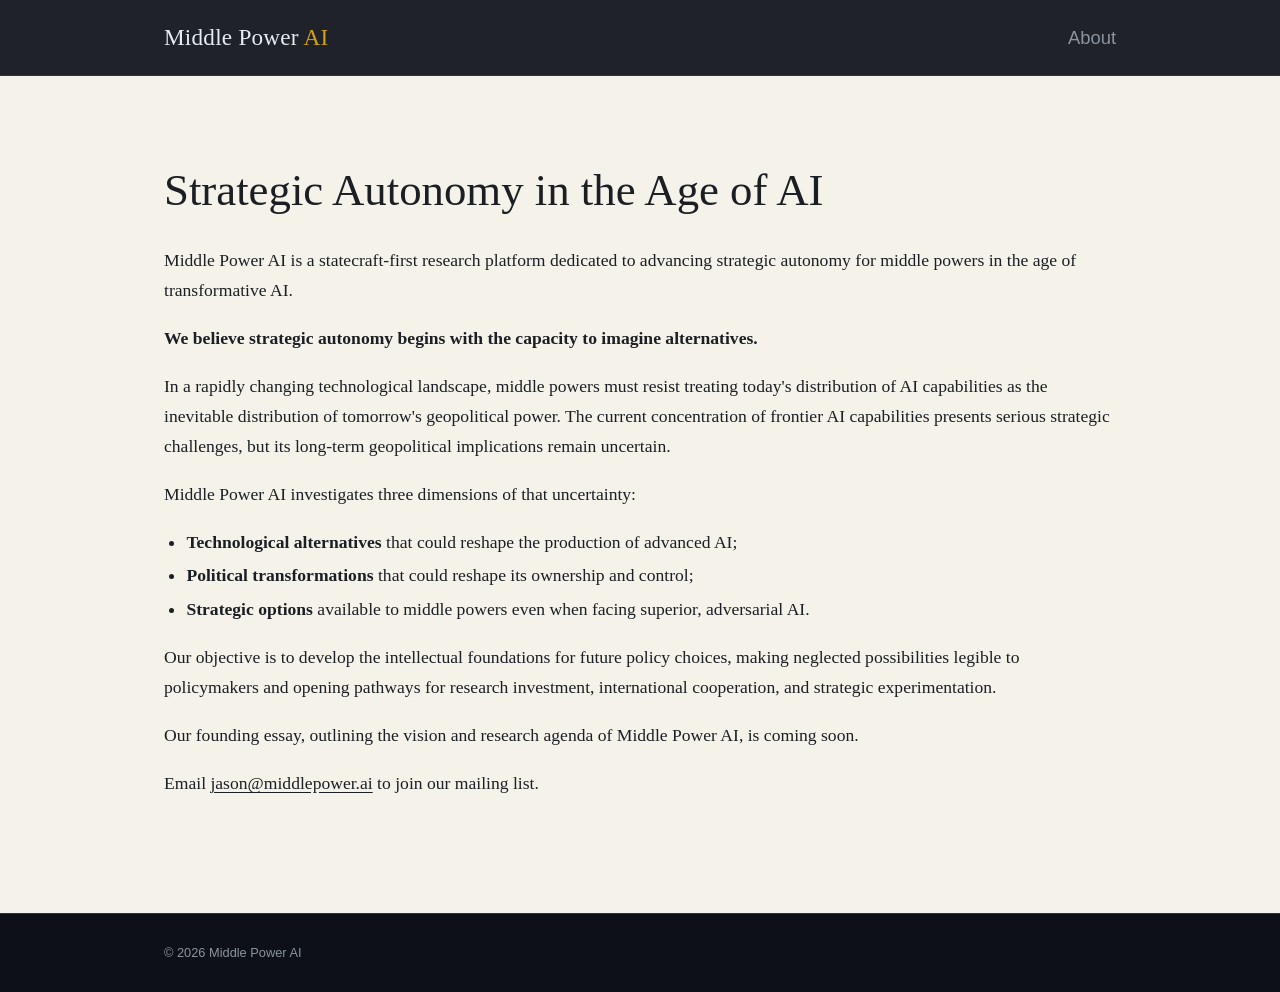
<file: index.html>
<!DOCTYPE html>
<html lang="en">
<head>
<meta charset="UTF-8">
<meta name="viewport" content="width=device-width, initial-scale=1.0">
<title>Middle Power AI - Strategic Autonomy in the Age of AI</title>
<meta name="description" content="Middle Power AI is a statecraft-first research platform dedicated to advancing strategic autonomy for middle powers in the age of transformative AI.">
<link rel="stylesheet" href="styles.css?v=4">
</head>
<body>

<header>
  <div class="nav">
    <a class="logo" href="index.html">Middle Power <em>AI</em></a>
    <nav>
      <ul>
        <li><a href="about.html">About</a></li>
      </ul>
    </nav>
  </div>
</header>

<main>
  <div class="copy">
    <h1>Strategic Autonomy in the Age of AI</h1>
    <p>Middle Power AI is a statecraft-first research platform dedicated to advancing strategic autonomy for middle powers in the age of transformative AI.</p>
    <p><strong>We believe strategic autonomy begins with the capacity to imagine alternatives.</strong></p>
    <p>In a rapidly changing technological landscape, middle powers must resist treating today's distribution of AI capabilities as the inevitable distribution of tomorrow's geopolitical power. The current concentration of frontier AI capabilities presents serious strategic challenges, but its long-term geopolitical implications remain uncertain.</p>
    <p>Middle Power AI investigates three dimensions of that uncertainty:</p>
    <ul>
      <li><strong>Technological alternatives</strong> that could reshape the production of advanced AI;</li>
      <li><strong>Political transformations</strong> that could reshape its ownership and control;</li>
      <li><strong>Strategic options</strong> available to middle powers even when facing superior, adversarial AI.</li>
    </ul>
    <p>Our objective is to develop the intellectual foundations for future policy choices, making neglected possibilities legible to policymakers and opening pathways for research investment, international cooperation, and strategic experimentation.</p>
    <p>Our founding essay, outlining the vision and research agenda of Middle Power AI, is coming soon.</p>
    <p>Email <a href="mailto:jason@middlepower.ai">jason@middlepower.ai</a> to join our mailing list.</p>
  </div>
</main>

<footer><div>&copy; 2026 Middle Power AI</div></footer>

</body>
</html>
</file>
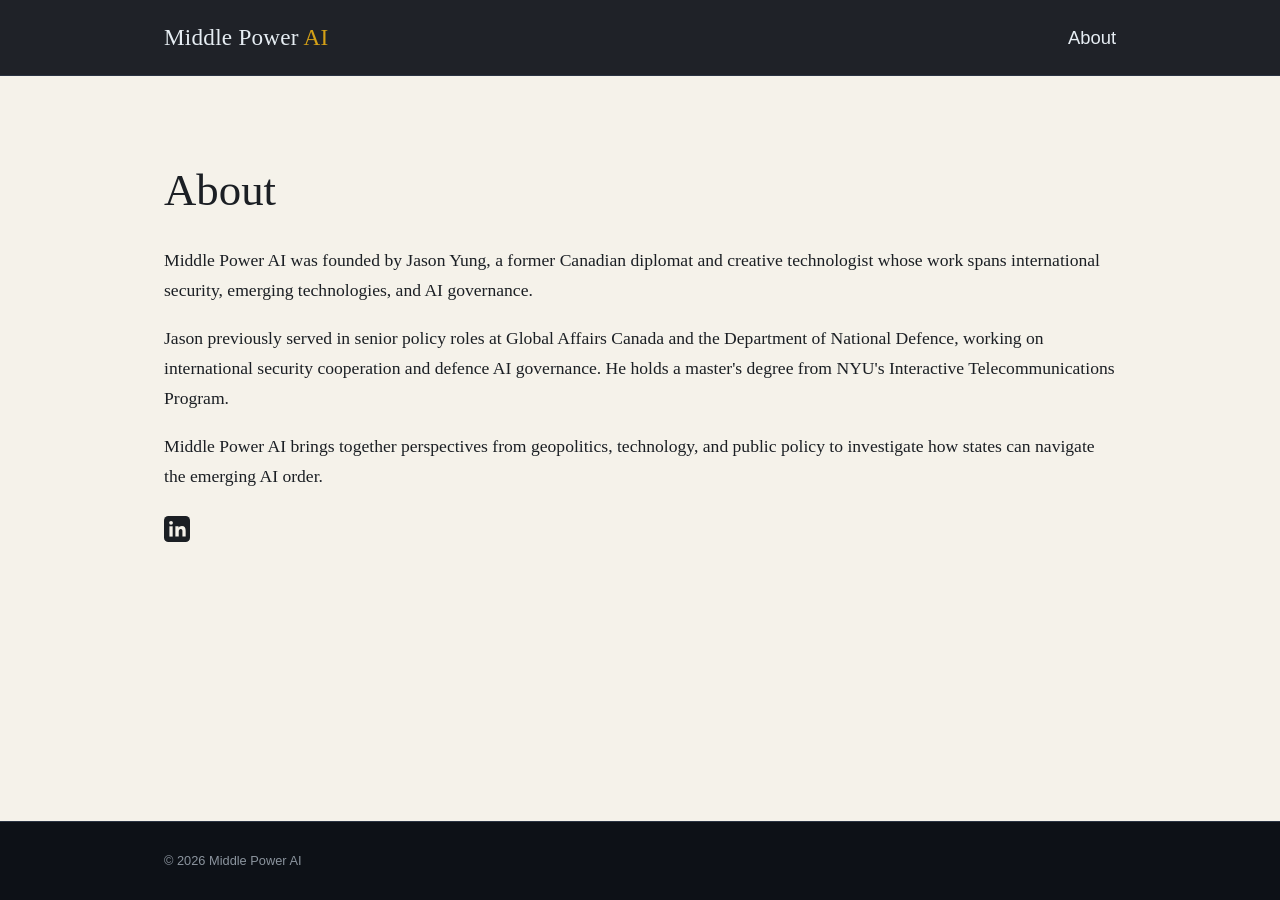
<file: about.html>
<!DOCTYPE html>
<html lang="en">
<head>
<meta charset="UTF-8">
<meta name="viewport" content="width=device-width, initial-scale=1.0">
<title>About - Middle Power AI</title>
<meta name="description" content="Middle Power AI was founded by Jason Yung, a former Canadian diplomat and creative technologist whose work spans international security, emerging technologies, and AI governance.">
<link rel="stylesheet" href="styles.css?v=4">
</head>
<body>

<header>
  <div class="nav">
    <a class="logo" href="index.html">Middle Power <em>AI</em></a>
    <nav>
      <ul>
        <li><a href="about.html" aria-current="page">About</a></li>
      </ul>
    </nav>
  </div>
</header>

<main>
  <div class="copy">
    <h1>About</h1>
    <p>Middle Power AI was founded by Jason Yung, a former Canadian diplomat and creative technologist whose work spans international security, emerging technologies, and AI governance.</p>
    <p>Jason previously served in senior policy roles at Global Affairs Canada and the Department of National Defence, working on international security cooperation and defence AI governance. He holds a master's degree from NYU's Interactive Telecommunications Program.</p>
    <p>Middle Power AI brings together perspectives from geopolitics, technology, and public policy to investigate how states can navigate the emerging AI order.</p>
    <a class="social" href="https://www.linkedin.com/in/jasonyungnyc/" target="_blank" rel="noopener" aria-label="Jason Yung on LinkedIn">
      <svg viewBox="0 0 24 24" width="26" height="26" aria-hidden="true">
        <rect width="24" height="24" rx="4" class="tile"/>
        <g class="glyph">
          <rect x="5" y="9.5" width="3" height="9.5"/>
          <circle cx="6.5" cy="6.25" r="1.75"/>
          <path d="M10.5 9.5h2.9v1.3c.5-.9 1.6-1.6 3.1-1.6 2.6 0 3.5 1.6 3.5 4.3V19h-3v-4.9c0-1.2-.3-2.1-1.5-2.1s-1.9.9-1.9 2.2V19h-3.1z"/>
        </g>
      </svg>
    </a>
  </div>
</main>

<footer><div>&copy; 2026 Middle Power AI</div></footer>

</body>
</html>
</file>
<file: styles.css>
:root {
  /* page body: light */
  --bg: #f5f2ea;
  --text: #1b1f24;
  /* top bar and footer: dark */
  --bar: #0d1117;
  --bar-border: #2a3342;
  --bar-text: #e6edf3;
  --bar-muted: #8b949e;
  --accent: #d4a017;
  --sans: 'Helvetica Neue', Arial, sans-serif;
}
* { margin: 0; padding: 0; box-sizing: border-box; }
body {
  font-family: Georgia, 'Times New Roman', serif;
  background: var(--bg);
  color: var(--text);
  line-height: 1.7;
  -webkit-font-smoothing: antialiased;
  min-height: 100vh;
  display: flex; flex-direction: column;
}
::selection { background: var(--accent); color: #000; }
a { color: inherit; text-decoration: none; }

header {
  background: rgba(13,17,23,0.92);
  border-bottom: 1px solid var(--bar-border);
  color: var(--bar-text);
  position: sticky; top: 0; z-index: 50;
  backdrop-filter: blur(8px);
}
.nav {
  max-width: 1000px; margin: 0 auto; padding: 18px 24px;
  display: flex; align-items: center; justify-content: space-between; gap: 16px;
}
.logo { font-size: calc(1.2rem + 4px); letter-spacing: 0.01em; white-space: nowrap; }
.logo em { color: var(--accent); font-style: normal; }
nav ul { display: flex; gap: 28px; list-style: none; font-family: var(--sans); font-size: calc(0.9rem + 4px); }
nav a { color: var(--bar-muted); transition: color .2s; }
nav a:hover, nav a:focus-visible, nav a[aria-current="page"] { color: var(--bar-text); }

main { flex: 1; width: 100%; max-width: 1000px; margin: 0 auto; padding: 88px 24px 96px; }
/* one line: shrinks with the viewport (text is ~16.5em wide), wraps only on phones */
h1 {
  font-size: clamp(2rem, calc((100vw - 48px) / 16.5), 2.8rem); font-weight: normal;
  line-height: 1.2; margin-bottom: 28px; white-space: nowrap;
}
/* all body copy shares one style */
p, .copy li { font-size: 1.1rem; font-weight: normal; color: var(--text); }
p { margin-bottom: 18px; }
.copy ul { margin: 0 0 18px 1.4em; }
.copy li { margin-bottom: 4px; }
.copy a { text-decoration: underline; text-underline-offset: 3px; }
.copy a:hover { color: #000; }
.copy a.social { display: inline-block; margin-top: 6px; text-decoration: none; line-height: 0; }
.social .tile { fill: var(--text); transition: fill .2s; }
.social .glyph { fill: var(--bg); }
.social:hover .tile, .social:focus-visible .tile { fill: #0a66c2; }

footer {
  background: var(--bar); border-top: 1px solid var(--bar-border); padding: 28px 0;
  color: var(--bar-muted); font-family: var(--sans); font-size: 0.8rem;
}
footer div { max-width: 1000px; margin: 0 auto; padding: 0 24px; }

@media (max-width: 640px) {
  .nav { padding: 16px 20px; }
  .logo { font-size: calc(1.05rem + 4px); }
  nav ul { gap: 18px; }
  main { padding: 56px 20px 72px; }
}
@media (max-width: 600px) {
  h1 { white-space: normal; text-wrap: balance; }
  footer div { padding: 0 20px; }
}
</file>
